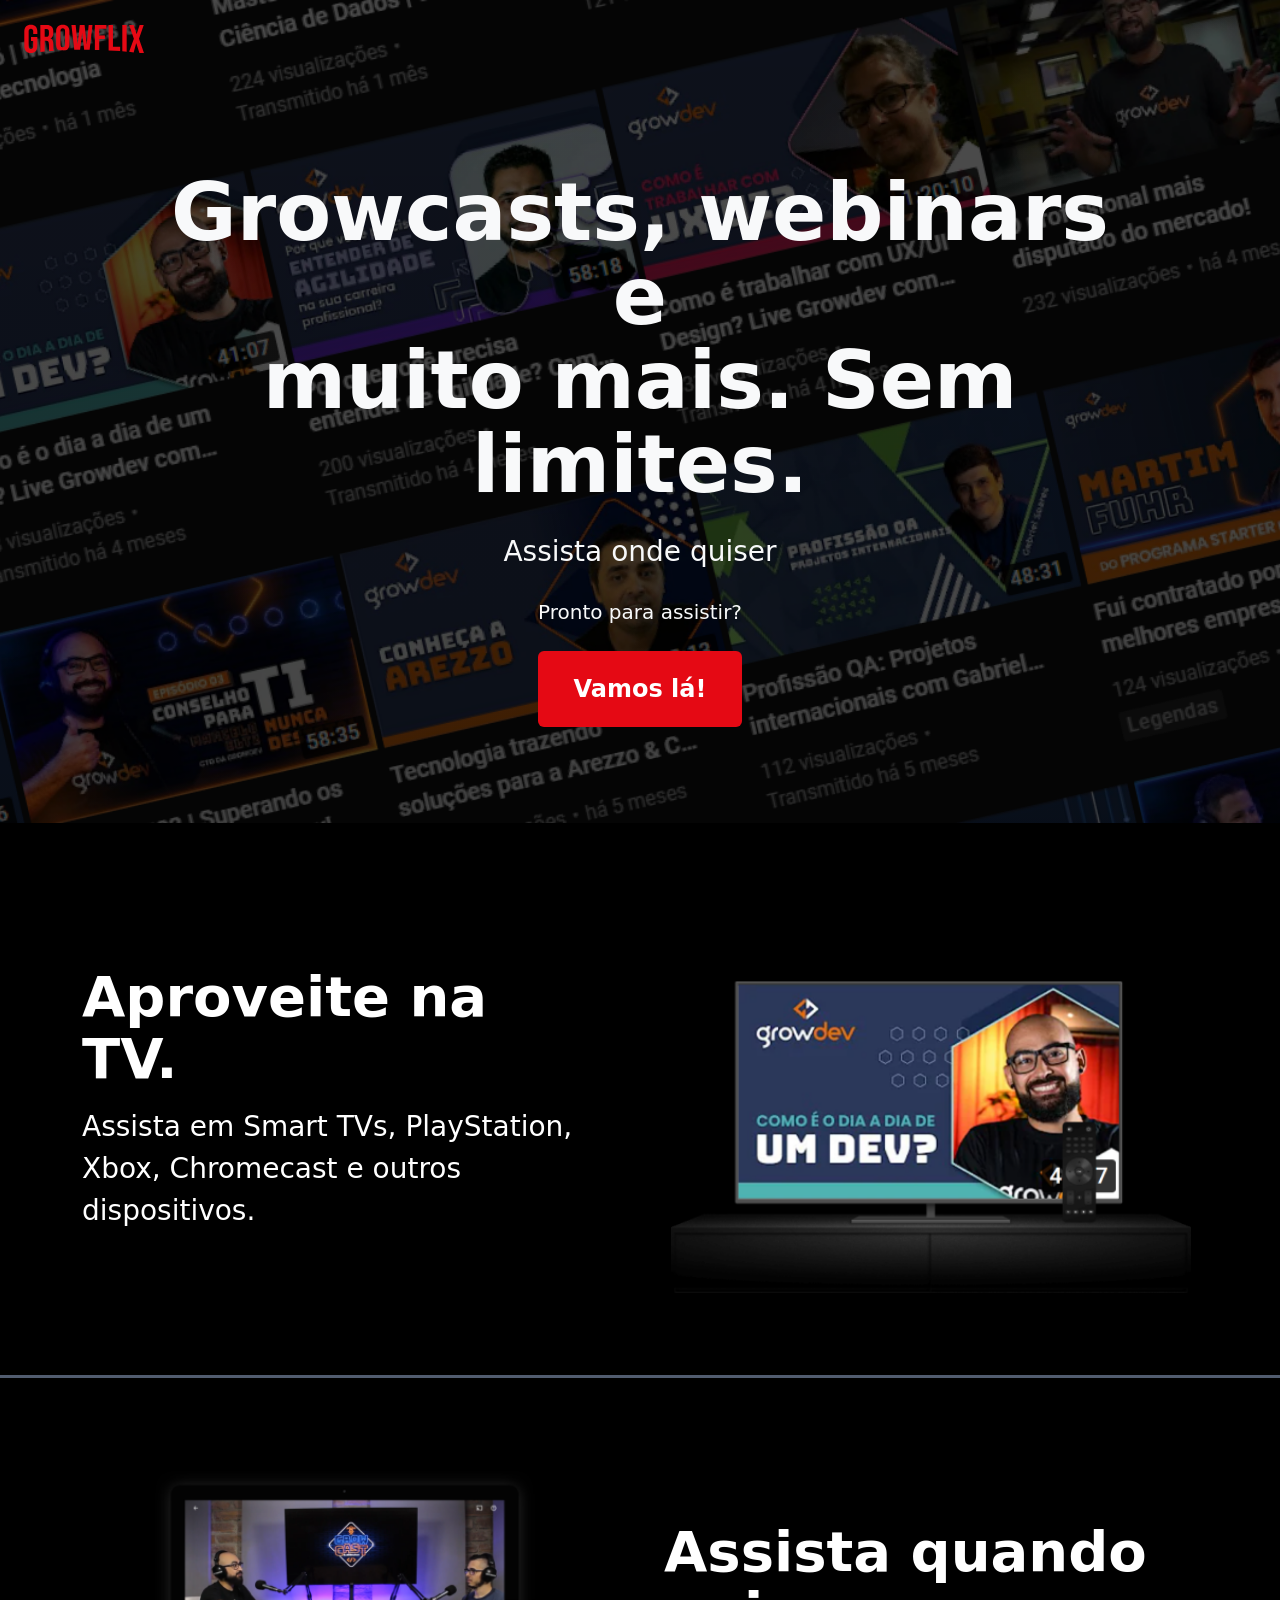
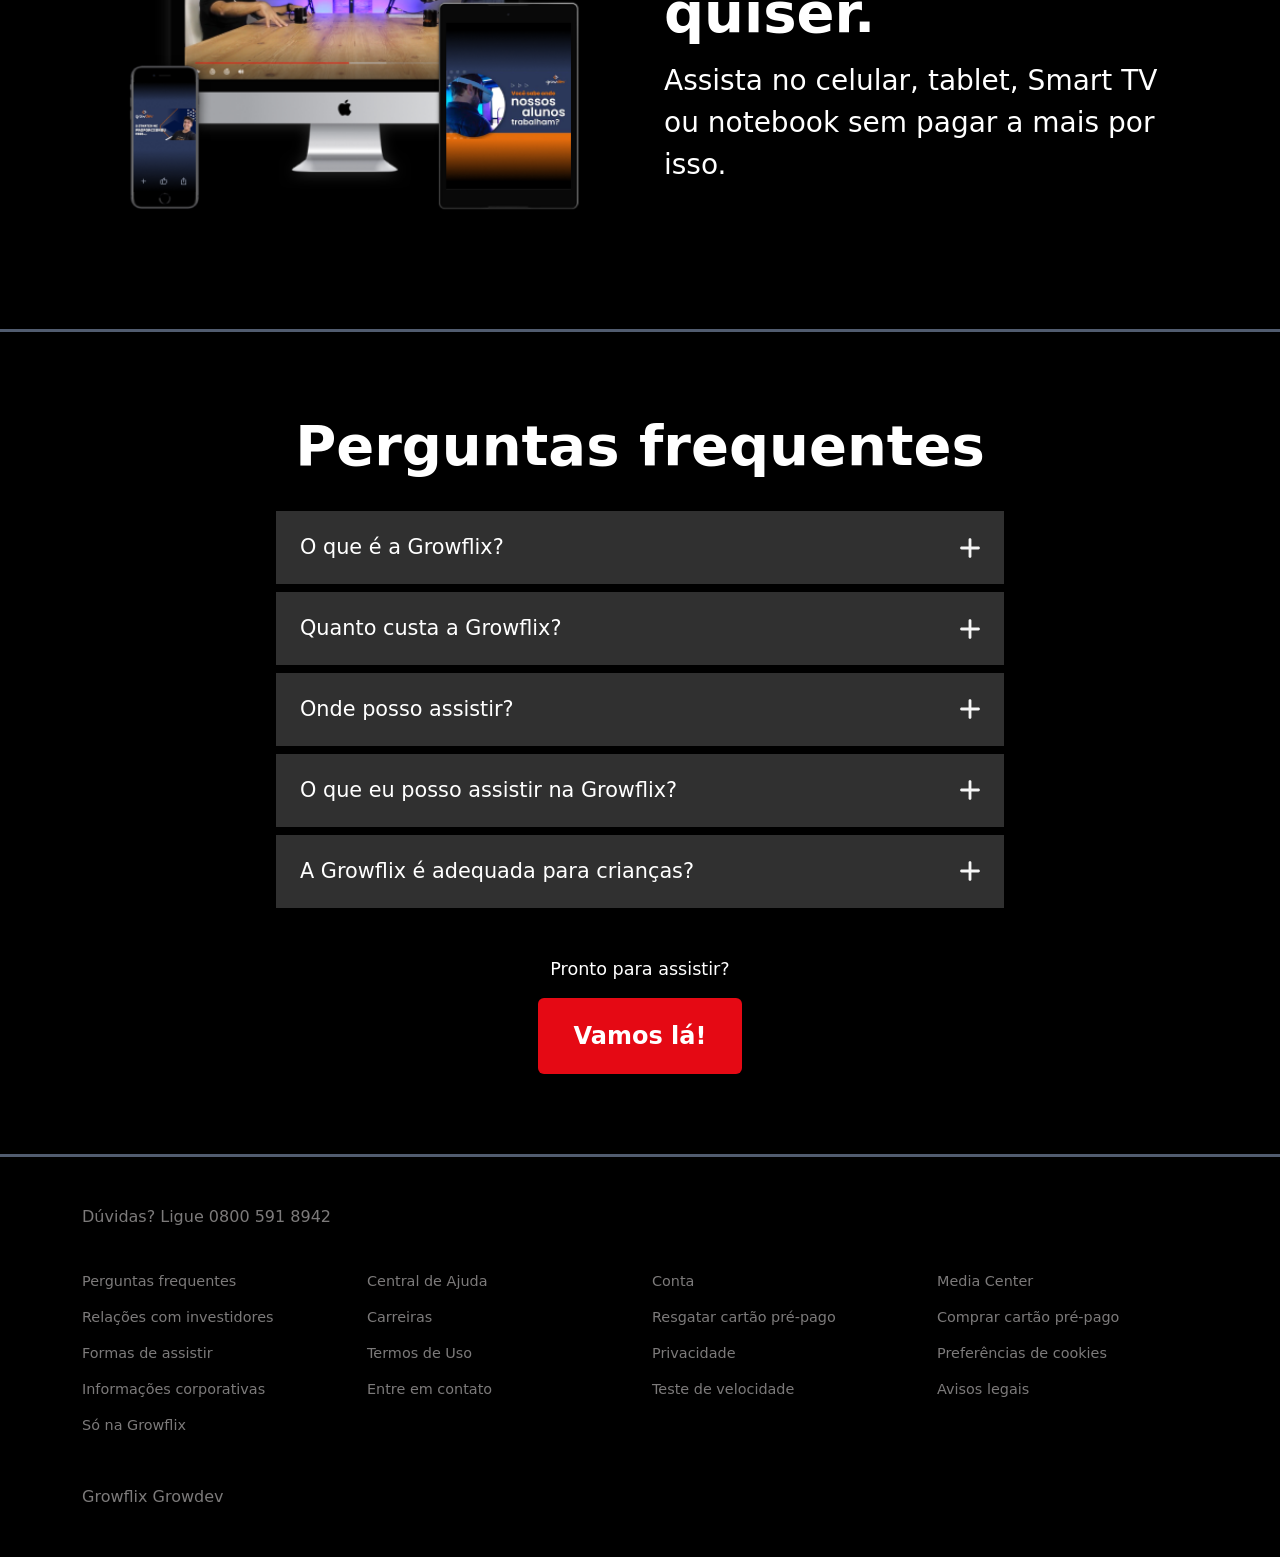
<file: index.html>
<!DOCTYPE html>
<html lang="pt-BR">

<head>
    <meta charset="UTF-8">

    <meta
        name="viewport"
        content="width=device-width, initial-scale=1.0"
    >

    <meta
        name="description"
        content="Growflix: Growcasts, webinars e conteúdos exclusivos da Growdev."
    >

    <title>
        Growflix - Todos os vídeos da Growdev em um só lugar.
    </title>

    <!-- Bootstrap local -->
    <link
        rel="stylesheet"
        href="./assets/libs/bootstrap-5.3/css/bootstrap.min.css"
    >

    <!-- Estilos do projeto -->
    <link
        rel="stylesheet"
        href="./css/style.css"
    >
</head>

<body>

    <!-- =========================
         CABEÇALHO / BANNER INICIAL
    ========================== -->

    <header class="container-fluid banner-inicial">

        <!-- =========================
             NAVEGAÇÃO
        ========================== -->

        <div class="row">

            <div class="col-12">

                <nav
                    class="navbar"
                    aria-label="Navegação principal"
                >
                    <div class="container-fluid">

                        <a
                            class="navbar-brand"
                            href="./index.html"
                            aria-label="Growflix - Página inicial"
                        >
                            <img
                                src="./assets/images/logo-growflix.svg"
                                alt="Logo Growflix"
                                width="120"
                                height="30"
                                class="d-inline-block align-text-top"
                            >
                        </a>

                    </div>
                </nav>

            </div>

        </div>


        <!-- =========================
             CONTEÚDO DO BANNER
        ========================== -->

        <div class="row">

            <div class="col-12">

                <div class="container">

                    <div class="row px-3 py-5 p-md-5">

                        <!-- Título -->
                        <div class="col-12 text-center pt-5">

                            <h1 class="titulo-banner text-light fw-bold">
                                Growcasts, webinars e
                                <br>
                                muito mais. Sem limites.
                            </h1>

                        </div>


                        <!-- Subtítulo -->
                        <div class="col-12 text-center pt-2">

                            <p class="text-light fs-3">
                                Assista onde quiser
                            </p>

                        </div>


                        <!-- Chamada -->
                        <div class="col-12 text-center pt-2">

                            <p class="text-light fs-5">
                                Pronto para assistir?
                            </p>

                        </div>


                        <!-- Botão -->
                        <div class="col-12 text-center pt-2 pb-5">

                            <a
                                href="./home.html"
                                class="btn btn-growflix"
                            >
                                Vamos lá!
                            </a>

                        </div>

                    </div>

                </div>

            </div>

        </div>

    </header>


    <!-- =========================
         CONTEÚDO PRINCIPAL
    ========================== -->

    <main>

        <!-- =========================
             APROVEITE NA TV
        ========================== -->

        <section
            class="secao-destaque"
            aria-labelledby="titulo-tv"
        >
            <div class="container">

                <div class="row align-items-center g-5">

                    <!-- Texto -->
                    <div class="col-12 col-md-6">

                        <div class="secao-destaque__conteudo">

                            <h2
                                id="titulo-tv"
                                class="secao-destaque__titulo"
                            >
                                Aproveite na TV.
                            </h2>

                            <p class="secao-destaque__texto">
                                Assista em Smart TVs,
                                PlayStation, Xbox, Chromecast
                                e outros dispositivos.
                            </p>

                        </div>

                    </div>


                    <!-- Imagem -->
                    <div class="col-12 col-md-6">

                        <figure class="secao-destaque__figura">

                            <img
                                src="./assets/images/tela-tv-dia-dev.png"
                                alt="Televisão exibindo um conteúdo da Growdev"
                                class="img-fluid secao-destaque__imagem"
                            >

                        </figure>

                    </div>

                </div>

            </div>
        </section>


        <!-- =========================
             ASSISTA QUANDO QUISER
        ========================== -->

        <section
            class="secao-destaque"
            aria-labelledby="titulo-dispositivos"
        >
            <div class="container">

                <div class="row align-items-center g-5">

                    <!-- Imagem -->
                    <div class="col-12 col-md-6">

                        <figure class="secao-destaque__figura">

                            <img
                                src="./assets/images/devices.png"
                                alt="Conteúdo da Growdev sendo exibido em vários dispositivos"
                                class="img-fluid secao-destaque__imagem"
                            >

                        </figure>

                    </div>


                    <!-- Texto -->
                    <div class="col-12 col-md-6">

                        <div class="secao-destaque__conteudo">

                            <h2
                                id="titulo-dispositivos"
                                class="secao-destaque__titulo"
                            >
                                Assista quando quiser.
                            </h2>

                            <p class="secao-destaque__texto">
                                Assista no celular, tablet, Smart TV ou
                                notebook sem pagar a mais por isso.
                            </p>

                        </div>

                    </div>

                </div>

            </div>
        </section>


        <!-- =========================
             PERGUNTAS FREQUENTES
        ========================== -->

        <section
            class="secao-faq"
            aria-labelledby="titulo-faq"
        >
            <div class="container">

                <div class="row justify-content-center">

                    <!-- Título -->
                    <div class="col-12 text-center">

                        <h2
                            id="titulo-faq"
                            class="secao-faq__titulo"
                        >
                            Perguntas frequentes
                        </h2>

                    </div>


                    <!-- Accordion -->
                    <div class="col-12 col-lg-8">

                        <div
                            class="accordion accordion-flush"
                            id="accordion-faq"
                        >

                            <!-- Pergunta 1 -->
                            <div class="accordion-item">

                                <h3 class="accordion-header">

                                    <button
                                        class="accordion-button collapsed"
                                        type="button"
                                        data-bs-toggle="collapse"
                                        data-bs-target="#resposta-faq-1"
                                        aria-expanded="false"
                                        aria-controls="resposta-faq-1"
                                    >
                                        O que é a Growflix?
                                    </button>

                                </h3>


                                <div
                                    id="resposta-faq-1"
                                    class="accordion-collapse collapse"
                                    data-bs-parent="#accordion-faq"
                                >
                                    <div class="accordion-body">

                                        A Growflix é uma plataforma de streaming
                                        educacional com conteúdos produzidos pela Growdev.

                                    </div>
                                </div>

                            </div>


                            <!-- Pergunta 2 -->
                            <div class="accordion-item">

                                <h3 class="accordion-header">

                                    <button
                                        class="accordion-button collapsed"
                                        type="button"
                                        data-bs-toggle="collapse"
                                        data-bs-target="#resposta-faq-2"
                                        aria-expanded="false"
                                        aria-controls="resposta-faq-2"
                                    >
                                        Quanto custa a Growflix?
                                    </button>

                                </h3>


                                <div
                                    id="resposta-faq-2"
                                    class="accordion-collapse collapse"
                                    data-bs-parent="#accordion-faq"
                                >
                                    <div class="accordion-body">

                                        O acesso à Growflix é gratuito para assistir
                                        aos conteúdos disponibilizados no projeto.

                                    </div>
                                </div>

                            </div>


                            <!-- Pergunta 3 -->
                            <div class="accordion-item">

                                <h3 class="accordion-header">

                                    <button
                                        class="accordion-button collapsed"
                                        type="button"
                                        data-bs-toggle="collapse"
                                        data-bs-target="#resposta-faq-3"
                                        aria-expanded="false"
                                        aria-controls="resposta-faq-3"
                                    >
                                        Onde posso assistir?
                                    </button>

                                </h3>


                                <div
                                    id="resposta-faq-3"
                                    class="accordion-collapse collapse"
                                    data-bs-parent="#accordion-faq"
                                >
                                    <div class="accordion-body">

                                        Você pode assistir pelo computador, celular,
                                        tablet, Smart TV e outros dispositivos com navegador.

                                    </div>
                                </div>

                            </div>


                            <!-- Pergunta 4 -->
                            <div class="accordion-item">

                                <h3 class="accordion-header">

                                    <button
                                        class="accordion-button collapsed"
                                        type="button"
                                        data-bs-toggle="collapse"
                                        data-bs-target="#resposta-faq-4"
                                        aria-expanded="false"
                                        aria-controls="resposta-faq-4"
                                    >
                                        O que eu posso assistir na Growflix?
                                    </button>

                                </h3>


                                <div
                                    id="resposta-faq-4"
                                    class="accordion-collapse collapse"
                                    data-bs-parent="#accordion-faq"
                                >
                                    <div class="accordion-body">

                                        Você encontrará Growcasts, webinars,
                                        conteúdos sobre desenvolvimento, UX/UI e outros temas.

                                    </div>
                                </div>

                            </div>


                            <!-- Pergunta 5 -->
                            <div class="accordion-item">

                                <h3 class="accordion-header">

                                    <button
                                        class="accordion-button collapsed"
                                        type="button"
                                        data-bs-toggle="collapse"
                                        data-bs-target="#resposta-faq-5"
                                        aria-expanded="false"
                                        aria-controls="resposta-faq-5"
                                    >
                                        A Growflix é adequada para crianças?
                                    </button>

                                </h3>


                                <div
                                    id="resposta-faq-5"
                                    class="accordion-collapse collapse"
                                    data-bs-parent="#accordion-faq"
                                >
                                    <div class="accordion-body">

                                        Os conteúdos são voltados principalmente para
                                        educação, tecnologia e desenvolvimento profissional.

                                    </div>
                                </div>

                            </div>

                        </div>

                    </div>


                    <!-- Chamada -->
                    <div class="col-12 text-center mt-5">

                        <p class="secao-faq__chamada">
                            Pronto para assistir?
                        </p>

                        <a
                            href="./home.html"
                            class="btn btn-growflix"
                        >
                            Vamos lá!
                        </a>

                    </div>

                </div>

            </div>
        </section>

    </main>


    <!-- =========================
         RODAPÉ
    ========================== -->

    <footer class="rodape">

        <div class="container">

            <!-- Contato -->
            <p class="rodape__contato">
                Dúvidas? Ligue

                <a href="tel:08005918942">
                    0800 591 8942
                </a>
            </p>


            <!-- Navegação do rodapé -->
            <nav
                class="rodape__navegacao"
                aria-label="Links do rodapé"
            >

                <div class="row g-4">

                    <!-- Coluna 1 -->
                    <div class="col-6 col-md-3">

                        <ul class="rodape__lista">

                            <li>
                                <a href="#">
                                    Perguntas frequentes
                                </a>
                            </li>

                            <li>
                                <a href="#">
                                    Relações com investidores
                                </a>
                            </li>

                            <li>
                                <a href="#">
                                    Formas de assistir
                                </a>
                            </li>

                            <li>
                                <a href="#">
                                    Informações corporativas
                                </a>
                            </li>

                            <li>
                                <a href="#">
                                    Só na Growflix
                                </a>
                            </li>

                        </ul>

                    </div>


                    <!-- Coluna 2 -->
                    <div class="col-6 col-md-3">

                        <ul class="rodape__lista">

                            <li>
                                <a href="#">
                                    Central de Ajuda
                                </a>
                            </li>

                            <li>
                                <a href="#">
                                    Carreiras
                                </a>
                            </li>

                            <li>
                                <a href="#">
                                    Termos de Uso
                                </a>
                            </li>

                            <li>
                                <a href="#">
                                    Entre em contato
                                </a>
                            </li>

                        </ul>

                    </div>


                    <!-- Coluna 3 -->
                    <div class="col-6 col-md-3">

                        <ul class="rodape__lista">

                            <li>
                                <a href="#">
                                    Conta
                                </a>
                            </li>

                            <li>
                                <a href="#">
                                    Resgatar cartão pré-pago
                                </a>
                            </li>

                            <li>
                                <a href="#">
                                    Privacidade
                                </a>
                            </li>

                            <li>
                                <a href="#">
                                    Teste de velocidade
                                </a>
                            </li>

                        </ul>

                    </div>


                    <!-- Coluna 4 -->
                    <div class="col-6 col-md-3">

                        <ul class="rodape__lista">

                            <li>
                                <a href="#">
                                    Media Center
                                </a>
                            </li>

                            <li>
                                <a href="#">
                                    Comprar cartão pré-pago
                                </a>
                            </li>

                            <li>
                                <a href="#">
                                    Preferências de cookies
                                </a>
                            </li>

                            <li>
                                <a href="#">
                                    Avisos legais
                                </a>
                            </li>

                        </ul>

                    </div>

                </div>

            </nav>


            <!-- Marca -->
            <p class="rodape__marca">
                Growflix Growdev
            </p>

        </div>

    </footer>


    <!-- =========================
         SCRIPTS
    ========================== -->

    <!-- Bootstrap JS local -->
    <script
        src="./assets/libs/bootstrap-5.3/js/bootstrap.bundle.min.js"
    ></script>

</body>

</html>
</file>
<file: css/style.css>
/* =========================
   VARIÁVEIS
========================= */

:root {
    --cor-fundo: #000000;
    --cor-card: #181818;

    --cor-texto: #ffffff;
    --cor-texto-secundario: #7c7a7a;

    --cor-destaque: #e50914;
    --cor-destaque-hover: #b6060f;

    --cor-divisor: #515c6f;
    --cor-cinza-faq: #303030;

    --raio-pequeno: 0.375rem;

    --transicao-padrao: 180ms ease;
}


/* =========================
   CONFIGURAÇÕES GERAIS
========================= */

*,
*::before,
*::after {
    box-sizing: border-box;
}


body {
    margin: 0;

    background-color: var(--cor-fundo);
    color: var(--cor-texto);
}


img {
    display: block;
    max-width: 100%;
}


/* =========================
   BANNER INICIAL
========================= */

.banner-inicial {
    min-height: clamp(620px, 45vw, 800px);

    background:
        linear-gradient(
            rgba(0, 0, 0, 0.01),
            rgba(0, 0, 0, 0.1)
        ),
        url("../assets/images/banner-initial.png")
            center top / cover
            no-repeat;

    background-attachment: fixed;
}


/* =========================
   NAVBAR
========================= */

.banner-inicial .navbar {
    padding-top: 1rem;
    padding-bottom: 1rem;
}


/* =========================
   CONTEÚDO DO BANNER
========================= */

.titulo-banner {
    margin-bottom: 1rem;

    font-size: 5rem;
    line-height: 1.05;
}


/* =========================
   BOTÕES
========================= */

.btn-growflix {
    padding: 1.25rem 2.2rem;

    border: none;
    border-radius: var(--raio-pequeno);

    background-color: var(--cor-destaque);
    color: var(--cor-texto);

    font-size: 1.5rem;
    font-weight: 700;

    transition:
        background-color var(--transicao-padrao),
        transform var(--transicao-padrao);
}


.btn-growflix:hover,
.btn-growflix:focus-visible {
    background-color: var(--cor-destaque-hover);
    color: var(--cor-texto);

    transform: translateY(-2px);
}


/* =========================
   SEÇÕES DE DESTAQUE
========================= */

.secao-destaque {
    padding-block: 5rem;

    border-bottom: 3px solid var(--cor-divisor);
}


.secao-destaque__conteudo {
    max-width: 520px;
}


.secao-destaque__titulo {
    margin-bottom: 1rem;

    font-size: clamp(
        2.5rem,
        5vw,
        3.5rem
    );

    font-weight: 700;
    line-height: 1.1;
}


.secao-destaque__texto {
    margin: 0;

    font-size: clamp(
        1.25rem,
        2.5vw,
        1.75rem
    );

    line-height: 1.5;
}


.secao-destaque__figura {
    margin: 0;

    display: flex;
    justify-content: center;
}


.secao-destaque__imagem {
    width: 100%;
    max-width: 520px;
}


/* =========================
   PERGUNTAS FREQUENTES
========================= */

.secao-faq {
    padding-block: 5rem;
}


.secao-faq__titulo {
    margin-bottom: 2rem;

    font-size: clamp(
        2.5rem,
        5vw,
        3.5rem
    );

    font-weight: 700;
}


.secao-faq .accordion-item {
    border: 4px solid var(--cor-fundo);

    background-color: var(--cor-fundo);
}


.secao-faq .accordion-button {
    padding: 1.5rem;

    background-color: var(--cor-cinza-faq);
    color: var(--cor-texto);

    font-size: 1.3rem;

    box-shadow: none;
}


.secao-faq .accordion-button:not(.collapsed) {
    background-color: var(--cor-cinza-faq);
    color: var(--cor-texto);
}


.secao-faq .accordion-button::after {
    background-image:
        url("../assets/images/add.svg");
}


.secao-faq .accordion-body {
    background-color: var(--cor-cinza-faq);
    color: var(--cor-texto);

    font-size: 1.1rem;
}


.secao-faq__chamada {
    margin-bottom: 1rem;

    font-size: 1.1rem;
}


.secao-faq .accordion-button.collapsed {
    font-weight: 500;
}


/* =========================
   RODAPÉ
========================= */

.rodape {
    padding-block: 3rem;

    color: var(--cor-texto-secundario);

    border-top: 3px solid var(--cor-divisor);
}


.rodape__contato {
    margin-bottom: 2.5rem;
}


.rodape__contato a {
    color: inherit;

    text-decoration: none;
}


.rodape__lista {
    margin: 0;
    padding: 0;

    list-style: none;
}


.rodape__lista li + li {
    margin-top: 0.75rem;
}


.rodape__lista a {
    color: var(--cor-texto-secundario);

    font-size: 0.9rem;
    text-decoration: none;
}


.rodape__lista a:hover {
    color: var(--cor-texto);

    text-decoration: underline;
}


.rodape__marca {
    margin-top: 3rem;
    margin-bottom: 0;
}


/* =========================
   HOME - CABEÇALHO
========================= */

.cabecalho-home {
    background-color: var(--cor-fundo);
}


/* =========================
   HOME - NAVEGAÇÃO
========================= */

.navegacao-home {
    padding-block: 1rem;
}


.navegacao-home .nav-link {
    color: var(--cor-texto-secundario);

    transition: color var(--transicao-padrao);
}


.navegacao-home .nav-link:hover,
.navegacao-home .nav-link:focus-visible,
.navegacao-home .nav-link.active {
    color: var(--cor-texto);
}


/* =========================
   HOME - BUSCA
========================= */

.busca-home {
    width: 100%;
}


.busca-home__campo {
    border: 1px solid var(--cor-texto-secundario);

    background-color: rgba(0, 0, 0, 0.65);
    color: var(--cor-texto);
}


.busca-home__campo::placeholder {
    color: var(--cor-texto-secundario);
}


.busca-home__campo:focus {
    border-color: var(--cor-texto);

    background-color: var(--cor-fundo);
    color: var(--cor-texto);

    box-shadow: none;
}


/* =========================
   HOME - BUSCA SEM RESULTADOS
========================= */

.mensagem-sem-resultados {
    padding-block: 4rem;

    color: var(--cor-texto-secundario);

    font-size: 1.1rem;

    text-align: center;
}


/* =========================
   HOME - HERO
========================= */

.hero-home {
    min-height: clamp(620px, 45vw, 800px);

    background:
        linear-gradient(
            rgba(0, 0, 0, 0.15),
            rgba(0, 0, 0, 0.35)
        ),
        url("../assets/images/growcast-01.png")
            center / cover
            no-repeat;
}


.hero-home__conteudo {
    min-height: clamp(620px, 45vw, 800px);

    padding-bottom: 3rem;
}


.hero-home__categoria {
    margin-bottom: 0.5rem;

    font-size: 0.9rem;
    font-weight: 700;
}


.hero-home__titulo {
    margin-bottom: 1.25rem;

    font-size: clamp(
        3rem,
        6vw,
        4.8rem
    );

    font-weight: 800;
}


.hero-home__botao {
    padding: 0.65rem 1rem;

    font-weight: 700;
}


/* =========================
   HOME - CATÁLOGO
========================= */

.secao-catalogo {
    padding-block: 2.5rem;
}


.secao-catalogo__cabecalho {
    margin-bottom: 1.5rem;
}


.secao-catalogo__titulo {
    margin: 0;

    font-size: 1.25rem;
    font-weight: 700;
}


/* =========================
   HOME - CARDS DE VÍDEO
========================= */

.card-video {
    position: relative;

    height: 100%;

    overflow: hidden;

    background-color: var(--cor-card);

    border-radius: var(--raio-pequeno);

    cursor: pointer;

    transition:
        transform var(--transicao-padrao),
        box-shadow var(--transicao-padrao);
}


.card-video:hover {
    transform: translateY(-6px);

    box-shadow:
        0 10px 30px
        rgba(0, 0, 0, 0.45);
}


.card-video__imagem {
    width: 100%;

    aspect-ratio: 16 / 9;

    object-fit: cover;
}


.card-video__conteudo {
    min-height: 74px;

    padding: 1rem;
}


.card-video__titulo {
    margin: 0;

    overflow: hidden;

    display: -webkit-box;

    font-size: 1rem;
    font-weight: 600;
    line-height: 1.3;

    -webkit-box-orient: vertical;
    -webkit-line-clamp: 2;

    line-clamp: 2;
}


/* =========================
   HOME - MODAL DE VÍDEO
========================= */

.modal-video__conteudo {
    background-color: var(--cor-fundo);
    color: var(--cor-texto);
}


.modal-video__cabecalho {
    border-bottom:
        1px solid var(--cor-divisor);
}


/* =========================
   ACESSIBILIDADE
========================= */

a:focus-visible,
button:focus-visible,
.card-video:focus-visible {
    outline:
        3px solid var(--cor-texto);

    outline-offset: 3px;
}


/* =========================
   RESPONSIVIDADE
========================= */

@media (max-width: 767.98px) {

    /* =========================
       MOBILE - BANNER INICIAL
    ========================= */

    .banner-inicial {
        min-height: 560px;
    }


    .titulo-banner {
        font-size: 2.75rem;
    }


    .btn-growflix {
        padding: 1rem 1.75rem;

        font-size: 1.2rem;
    }


    /* =========================
       MOBILE - SEÇÕES DE DESTAQUE
    ========================= */

    .secao-destaque {
        padding-block: 3.5rem;
    }


    .secao-destaque__conteudo {
        max-width: 100%;

        text-align: center;
    }


    /* =========================
       MOBILE - PERGUNTAS FREQUENTES
    ========================= */

    .secao-faq {
        padding-block: 3.5rem;
    }


    .secao-faq .accordion-button {
        padding: 1.2rem;

        font-size: 1.05rem;
    }


    /* =========================
       MOBILE - HOME / HERO
    ========================= */

    .hero-home {
        min-height: 460px;

        background-position: center;
    }


    .hero-home__conteudo {
        min-height: 460px;

        padding-bottom: 2rem;
    }


    .hero-home__categoria {
        font-size: 0.8rem;
    }


    .hero-home__titulo {
        margin-bottom: 1rem;

        font-size: 2.75rem;
    }


    .hero-home__botao {
        padding: 0.55rem 0.9rem;

        font-size: 0.95rem;
    }


    /* =========================
       MOBILE - CATÁLOGO
    ========================= */

    .secao-catalogo {
        padding-block: 2rem;
    }


    .secao-catalogo__cabecalho {
        margin-bottom: 1rem;
    }


    .secao-catalogo__titulo {
        font-size: 1.1rem;
    }


    /* =========================
       MOBILE - CARDS DE VÍDEO
    ========================= */

    .card-video {
        width: 100%;
    }


    .card-video__conteudo {
        min-height: 64px;

        padding: 0.8rem;
    }


    .card-video__titulo {
        font-size: 0.95rem;
    }


    /* =========================
       MOBILE - MODAL DE VÍDEO
    ========================= */

    .modal-dialog {
        margin: 0.75rem;
    }


    .modal-video__cabecalho {
        padding: 0.75rem 1rem;
    }

}


/* =========================
   DESKTOP
========================= */

@media (min-width: 992px) {

    /* =========================
       DESKTOP - BUSCA
    ========================= */

    .busca-home {
        width: 240px;
    }

}
</file>
